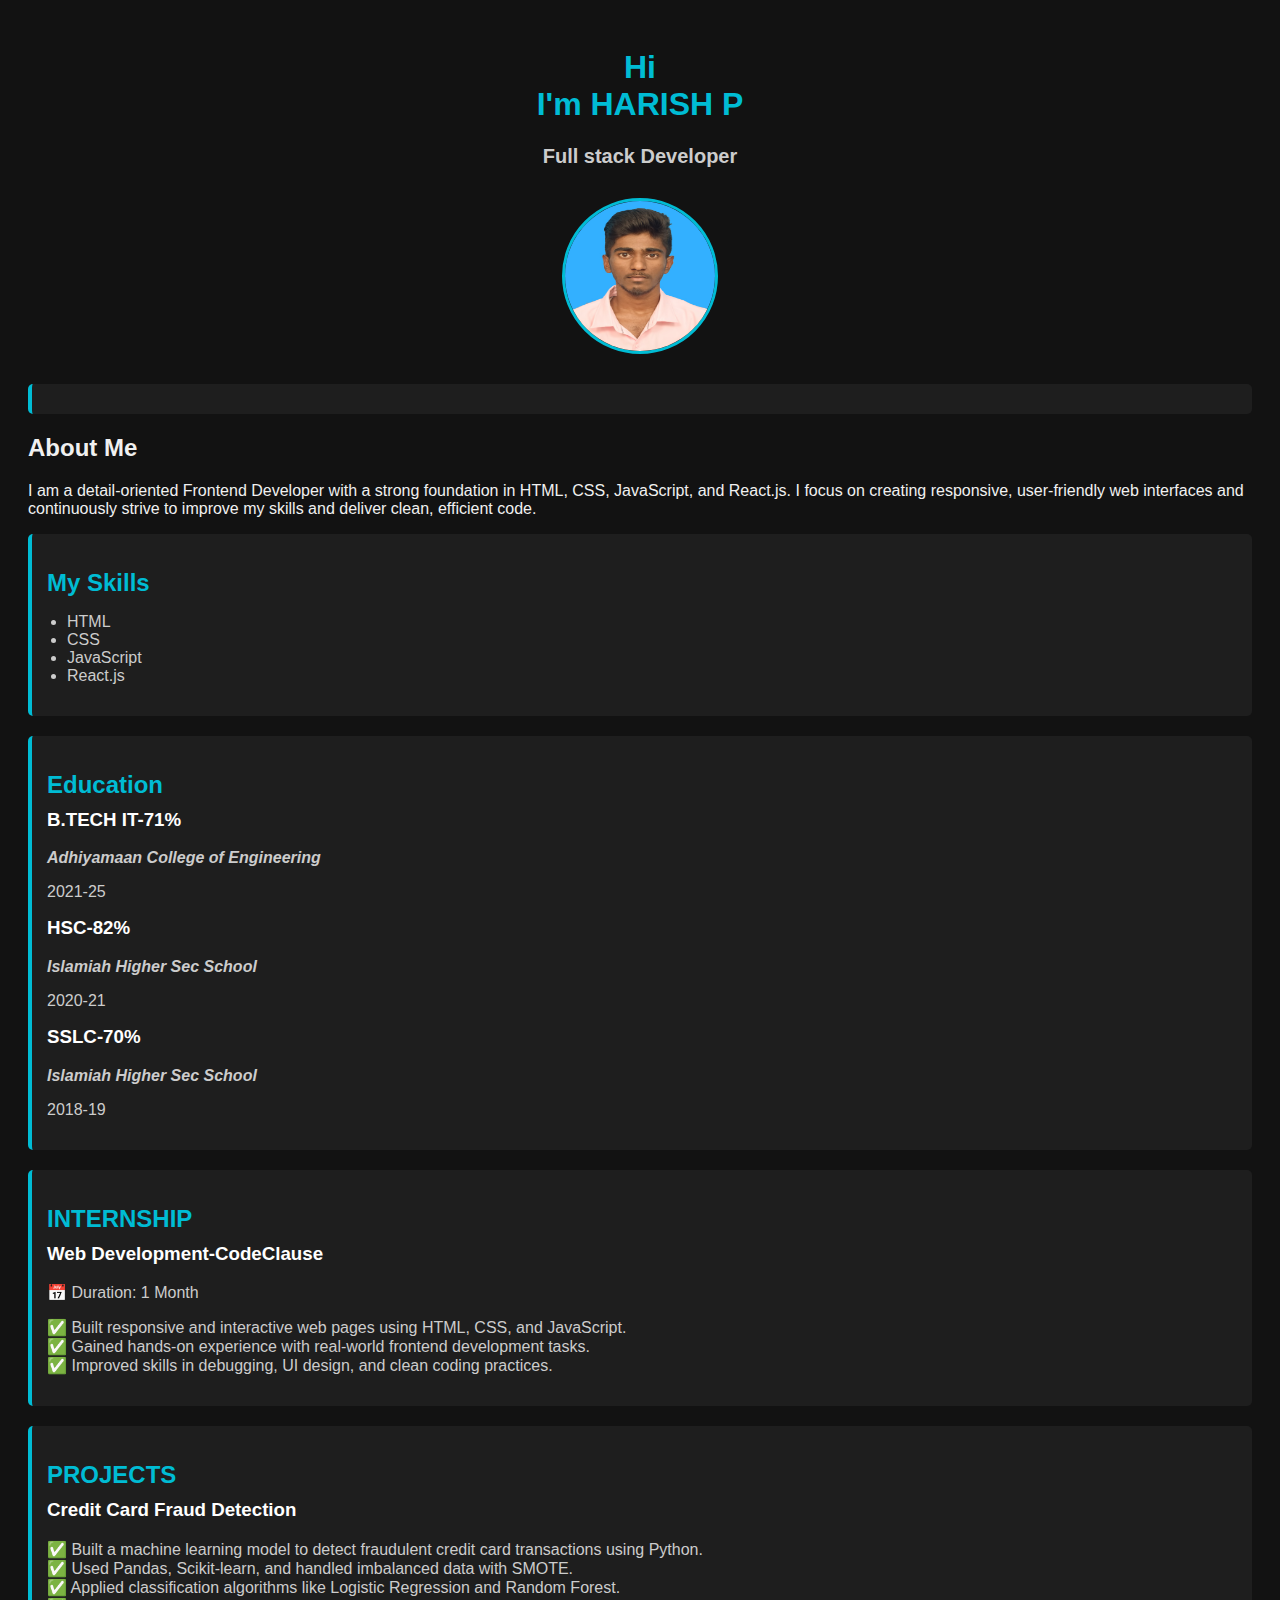
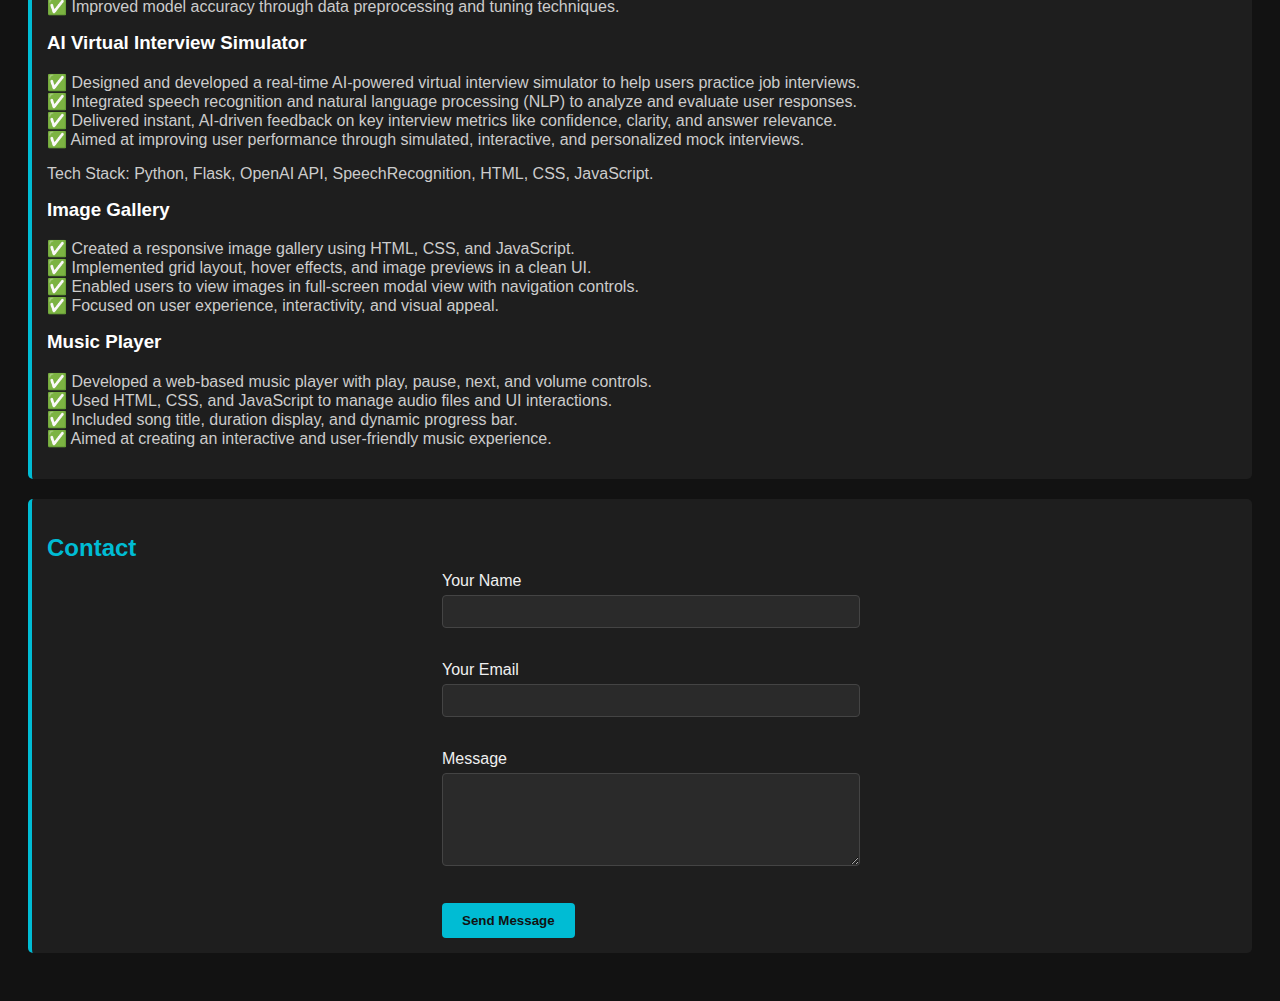
<file: index.html>
<!DOCTYPE html>
<html lang="en">
<head>
    <meta charset="UTF-8">
    <meta name="viewport" content="width=device-width, initial-scale=1.0">
    <title>Harish</title>
    <link rel="stylesheet" href="style.css">
</head>
<body>
    <header>
        <h1>Hi<br>
            I'm
            HARISH P</h1>
        <h2>Full stack Developer</h2>
        </header>
        <right corner>
            <img src="09.jpg" alt="HarishProfile Photo" width="200" height="200"/>
        </right corner>
        <div class="section"></div>
            <h2>About Me</h2>
            <p>I am a detail-oriented Frontend Developer with a strong foundation in HTML, CSS, JavaScript, and React.js. I focus on creating responsive, user-friendly web interfaces and continuously strive to improve my skills and deliver clean, efficient code.</p>
             <div class="section">
                <h2>My Skills</h2>
                <ul>
                    <li>HTML</li>
                    <li>CSS</li>
                    <li>JavaScript</li>
                    <li>React.js</li>
                </ul>    
             </div>
             <div class="section">
                <h2>Education</h2>
                <h3>B.TECH IT-71%</h3>
                <strong><em><p>Adhiyamaan College of Engineering</p></em></strong>
                <p>2021-25</p>

                <h3>HSC-82%</h3>
                <strong><em><p>Islamiah Higher Sec School</p></em></strong>
                <p>2020-21</p>

                <h3>SSLC-70%</h3>
                <strong><em><p>Islamiah Higher Sec School</p></em></strong>
                <p>2018-19</p>
             </div>

             <div class="section">
                <h2>INTERNSHIP</h2>
                <h3>Web Development-CodeClause</h3>
                 <p>📅 Duration: 1 Month</p>
    <p>✅ Built responsive and interactive web pages using HTML, CSS, and JavaScript.<br>
       ✅ Gained hands-on experience with real-world frontend development tasks.<br>
       ✅ Improved skills in debugging, UI design, and clean coding practices.</p>
             </div>

             <div class="section">
                <h2>PROJECTS</h2>
                <h3>Credit Card Fraud Detection</h3>
                <p>✅ Built a machine learning model to detect fraudulent credit card transactions using Python.<br>
✅ Used Pandas, Scikit-learn, and handled imbalanced data with SMOTE.<br>
✅ Applied classification algorithms like Logistic Regression and Random Forest.<br>
✅ Improved model accuracy through data preprocessing and tuning techniques.<br>

</p>

    <h3>AI Virtual Interview Simulator</h3>
    <p>✅ Designed and developed a real-time AI-powered virtual interview simulator to help users practice job interviews.<br>
✅ Integrated speech recognition and natural language processing (NLP) to analyze and evaluate user responses.<br>
✅ Delivered instant, AI-driven feedback on key interview metrics like confidence, clarity, and answer relevance.<br>
✅ Aimed at improving user performance through simulated, interactive, and personalized mock interviews.<br></p>
<p>Tech Stack: Python, Flask, OpenAI API, SpeechRecognition, HTML, CSS, JavaScript.</p>
 
<h3>Image Gallery</h3>
<p>✅ Created a responsive image gallery using HTML, CSS, and JavaScript.<br>
✅ Implemented grid layout, hover effects, and image previews in a clean UI.<br>
✅ Enabled users to view images in full-screen modal view with navigation controls.<br>
✅ Focused on user experience, interactivity, and visual appeal.<br></p>

<h3>Music Player</h3>
<p>✅ Developed a web-based music player with play, pause, next, and volume controls.<br>
✅ Used HTML, CSS, and JavaScript to manage audio files and UI interactions.<br>
✅ Included song title, duration display, and dynamic progress bar.<br>
✅ Aimed at creating an interactive and user-friendly music experience.<br></p>
       </div>

       <div class="section">
        <h2>Contact</h2>
    
    <form class="Contact-form">
        <label for="name">Your Name</label><br>
        <input type="text" id="name" name="name" required><br><br>
        <label for="email">Your Email</label><br>
        <input type="email" id="email" name="email" required><br><br>
        <label for="message">Message</label><br>
        <textarea id="message" name="message" rows="5" required></textarea><br><br>
        <button type="submit" mailto="harishpichaimuthu2017@gmail.com">Send Message</button>

        <!-- <button>Call Me</button> -->
    </form>
       </div>
      
       
        </section>
    
</body>
</html>
</file>
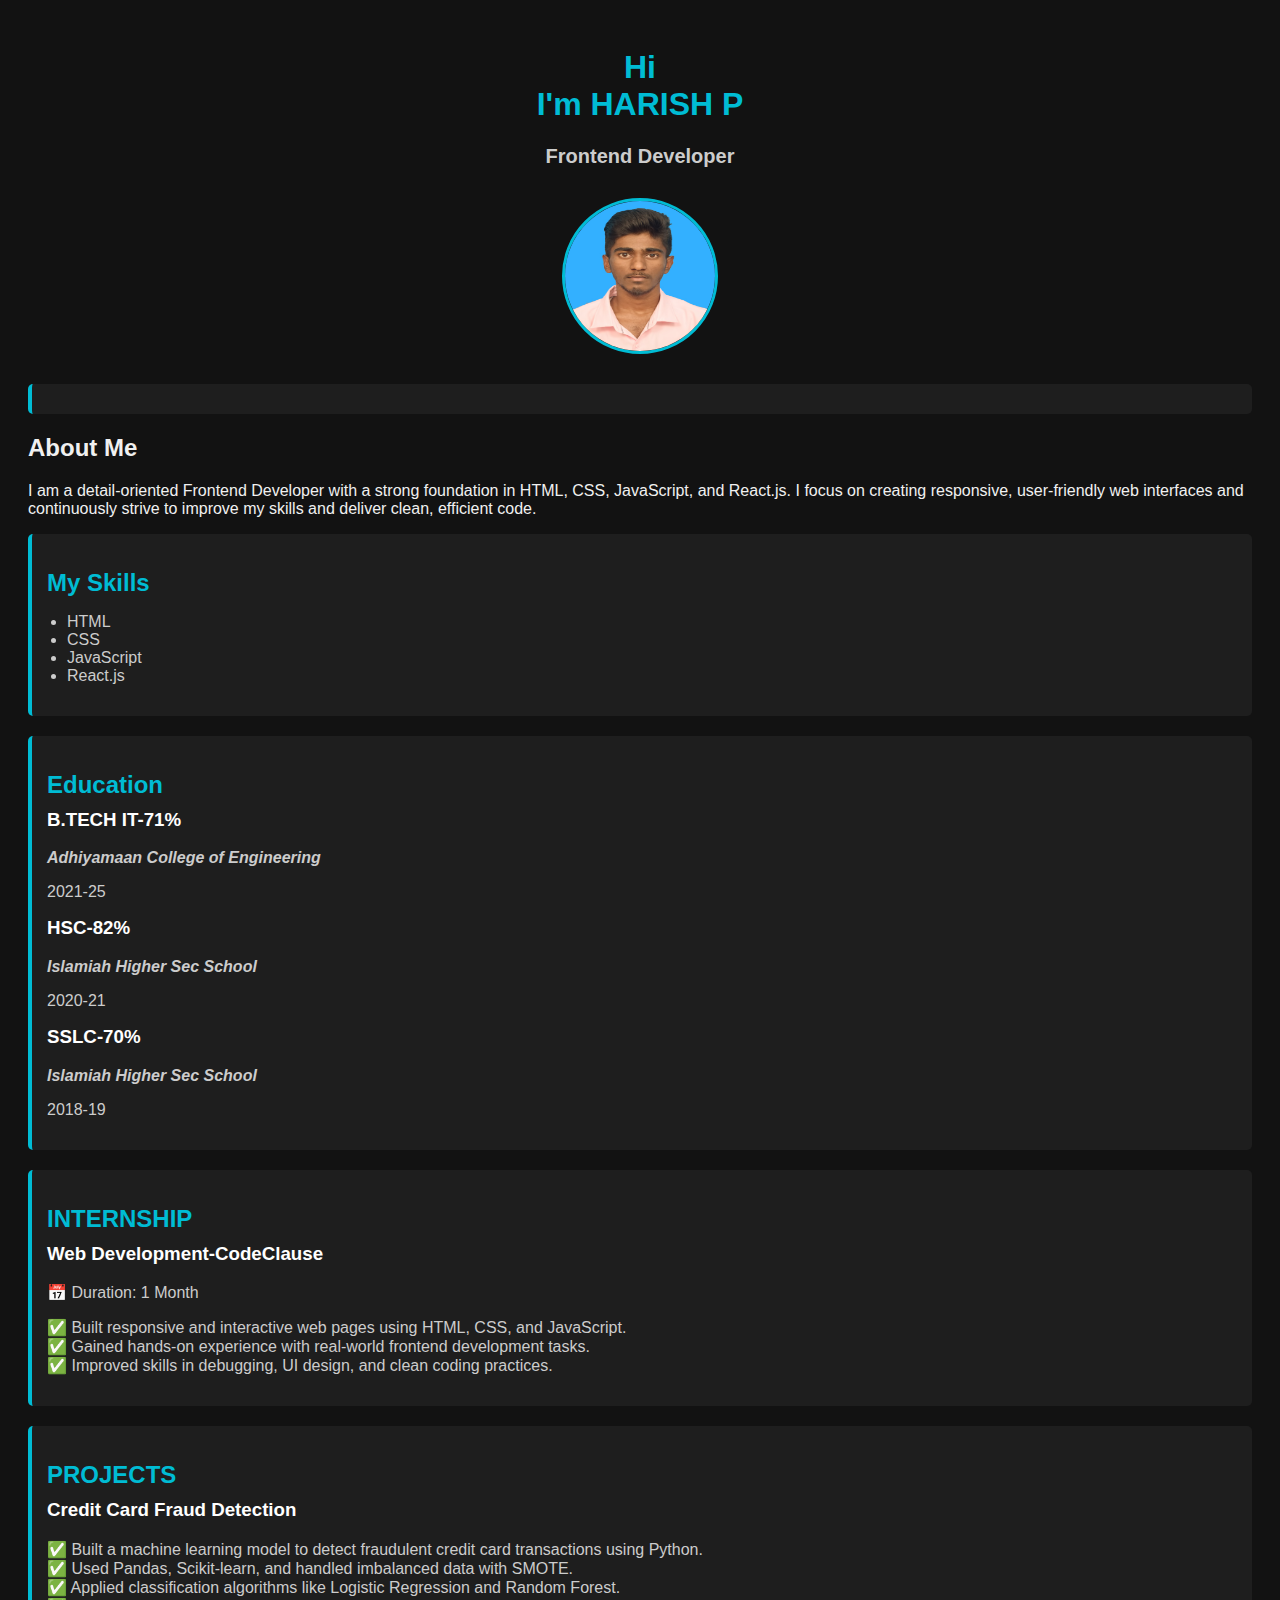
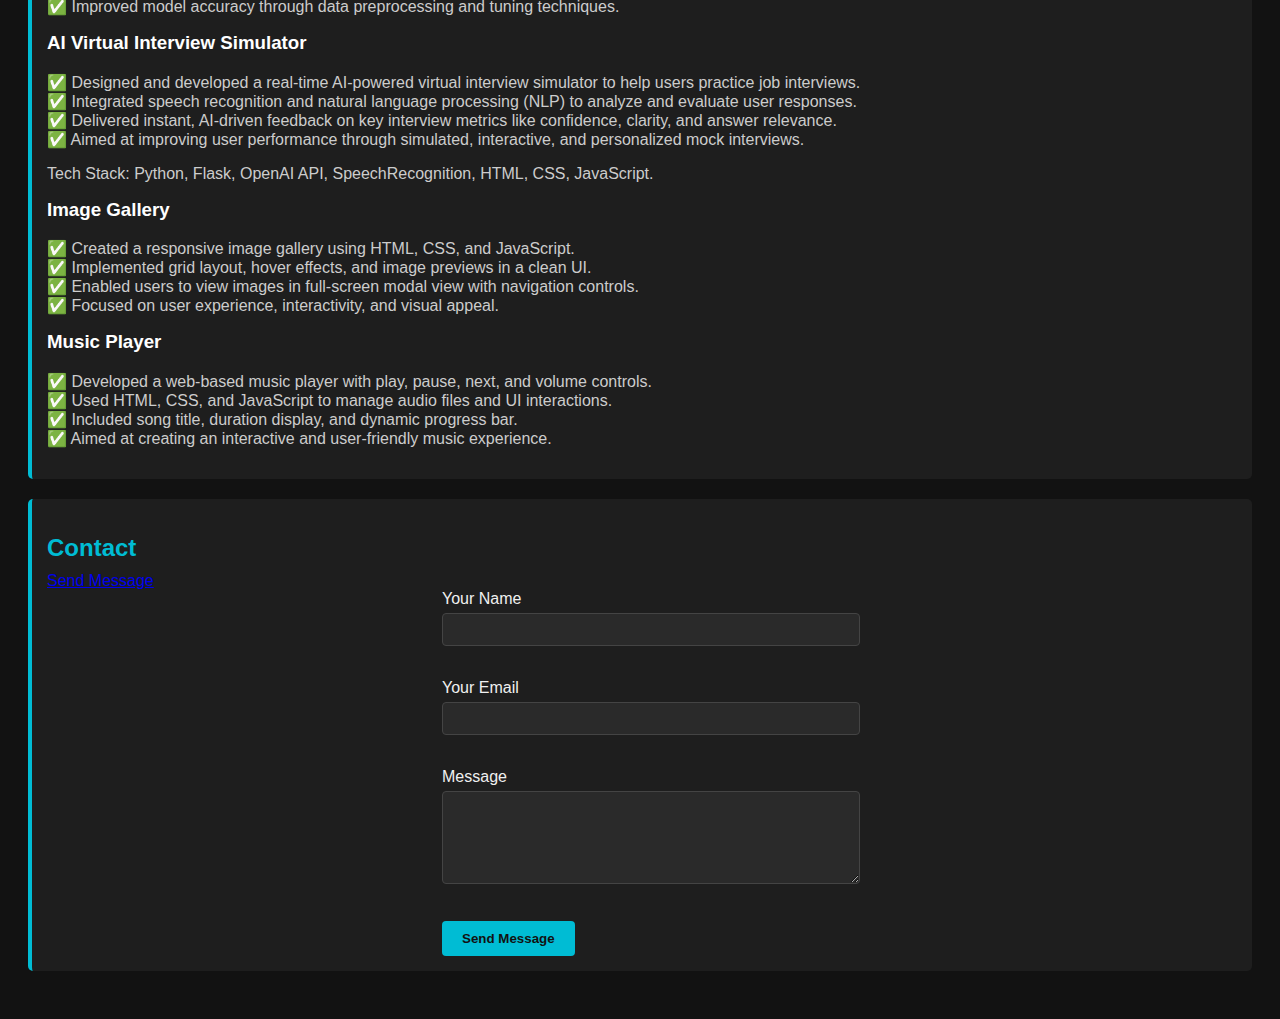
<file: harish.html>
<!DOCTYPE html>
<html lang="en">
<head>
    <meta charset="UTF-8">
    <meta name="viewport" content="width=device-width, initial-scale=1.0">
    <title>Harish</title>
    <link rel="stylesheet" href="style.css">
</head>
<body>
    <header>
        <h1>Hi<br>
            I'm
            HARISH P</h1>
        <h2>Frontend Developer</h2>
        </header>
        <right corner>
            <img src="09.jpg" alt="HarishProfile Photo" width="200" height="200"/>
        </right corner>
        <div class="section"></div>
            <h2>About Me</h2>
            <p>I am a detail-oriented Frontend Developer with a strong foundation in HTML, CSS, JavaScript, and React.js. I focus on creating responsive, user-friendly web interfaces and continuously strive to improve my skills and deliver clean, efficient code.</p>
             <div class="section">
                <h2>My Skills</h2>
                <ul>
                    <li>HTML</li>
                    <li>CSS</li>
                    <li>JavaScript</li>
                    <li>React.js</li>
                </ul>    
             </div>
             <div class="section">
                <h2>Education</h2>
                <h3>B.TECH IT-71%</h3>
                <strong><em><p>Adhiyamaan College of Engineering</p></em></strong>
                <p>2021-25</p>

                <h3>HSC-82%</h3>
                <strong><em><p>Islamiah Higher Sec School</p></em></strong>
                <p>2020-21</p>

                <h3>SSLC-70%</h3>
                <strong><em><p>Islamiah Higher Sec School</p></em></strong>
                <p>2018-19</p>
             </div>

             <div class="section">
                <h2>INTERNSHIP</h2>
                <h3>Web Development-CodeClause</h3>
                 <p>📅 Duration: 1 Month</p>
    <p>✅ Built responsive and interactive web pages using HTML, CSS, and JavaScript.<br>
       ✅ Gained hands-on experience with real-world frontend development tasks.<br>
       ✅ Improved skills in debugging, UI design, and clean coding practices.</p>
             </div>

             <div class="section">
                <h2>PROJECTS</h2>
                <h3>Credit Card Fraud Detection</h3>
                <p>✅ Built a machine learning model to detect fraudulent credit card transactions using Python.<br>
✅ Used Pandas, Scikit-learn, and handled imbalanced data with SMOTE.<br>
✅ Applied classification algorithms like Logistic Regression and Random Forest.<br>
✅ Improved model accuracy through data preprocessing and tuning techniques.<br>

</p>

    <h3>AI Virtual Interview Simulator</h3>
    <p>✅ Designed and developed a real-time AI-powered virtual interview simulator to help users practice job interviews.<br>
✅ Integrated speech recognition and natural language processing (NLP) to analyze and evaluate user responses.<br>
✅ Delivered instant, AI-driven feedback on key interview metrics like confidence, clarity, and answer relevance.<br>
✅ Aimed at improving user performance through simulated, interactive, and personalized mock interviews.<br></p>
<p>Tech Stack: Python, Flask, OpenAI API, SpeechRecognition, HTML, CSS, JavaScript.</p>
 
<h3>Image Gallery</h3>
<p>✅ Created a responsive image gallery using HTML, CSS, and JavaScript.<br>
✅ Implemented grid layout, hover effects, and image previews in a clean UI.<br>
✅ Enabled users to view images in full-screen modal view with navigation controls.<br>
✅ Focused on user experience, interactivity, and visual appeal.<br></p>

<h3>Music Player</h3>
<p>✅ Developed a web-based music player with play, pause, next, and volume controls.<br>
✅ Used HTML, CSS, and JavaScript to manage audio files and UI interactions.<br>
✅ Included song title, duration display, and dynamic progress bar.<br>
✅ Aimed at creating an interactive and user-friendly music experience.<br></p>
       </div>

       <div class="section">
        <h2>Contact</h2>
        <a href = "tel:98654110">Send Message</a>
    <form class="Contact-form">
        <label for="name">Your Name</label><br>
        <input type="text" id="name" name="name" required><br><br>
        <label for="email">Your Email</label><br>
        <input type="email" id="email" name="email" required><br><br>
        <label for="message">Message</label><br>
        <textarea id="message" name="message" rows="5" required></textarea><br><br>
        <button type="submit" mailto="harishpichaimuthu2017@gmail.com">Send Message</button>

        <!-- <button>Call Me</button> -->
    </form>
       </div>
      
       
        </section>
    
</body>
</html>
</file>
<file: style.css>
body{
    background-color: #121212;
    color: #f0f0f0;
    font-family: Arial,sans-serif;
    padding: 20px;
}

header{
    text-align: center;
    margin-bottom: 30px;
}

header h1{
    font-size: 32px;
    color: #00bcd4;
}

header h2{
    font-size: 20px;
    color: #ccc;
}

img{
    display: block;
    margin: 10px auto 30px;
    border-radius: 50%;
    width: 150px;
    height: 150px;
    border: 3px solid#00bcd4;
}

.section{
    background-color: #1e1e1e;
    padding: 15px;
    margin-bottom: 20px;
    border-left: 4px solid#00bcd4;
    border-radius: 5px;
}

.section h2{
    color: #00bcd4;
    margin-bottom: 10px;
}

.section h3{
    margin-top: 10px;
    color: #ffffff;
}

.section p,
.section ul{
    margin: 5 px 0;
    color: #ccc;
}

ul{
    padding-left: 20px;
}

form{
    max-width: 400px;
    margin: auto;
}

input,
textarea{
    width: 100%;
    padding: 8px;
    margin-top: 5px;
    margin-bottom: 15px;
    border: 1px solid#444;
    background-color: #2a2a2a;
    color: #f0f0f0;
    border-radius: 4px;
}

button{
    background-color: #00bcd4;
    color: #121212;
    padding: 10px 20px;
    border: none;
    border-radius: 4px;
    cursor: pointer;
    font-weight: bold;
}

button:hover{
    background-color: #00a0b3;
}
</file>
